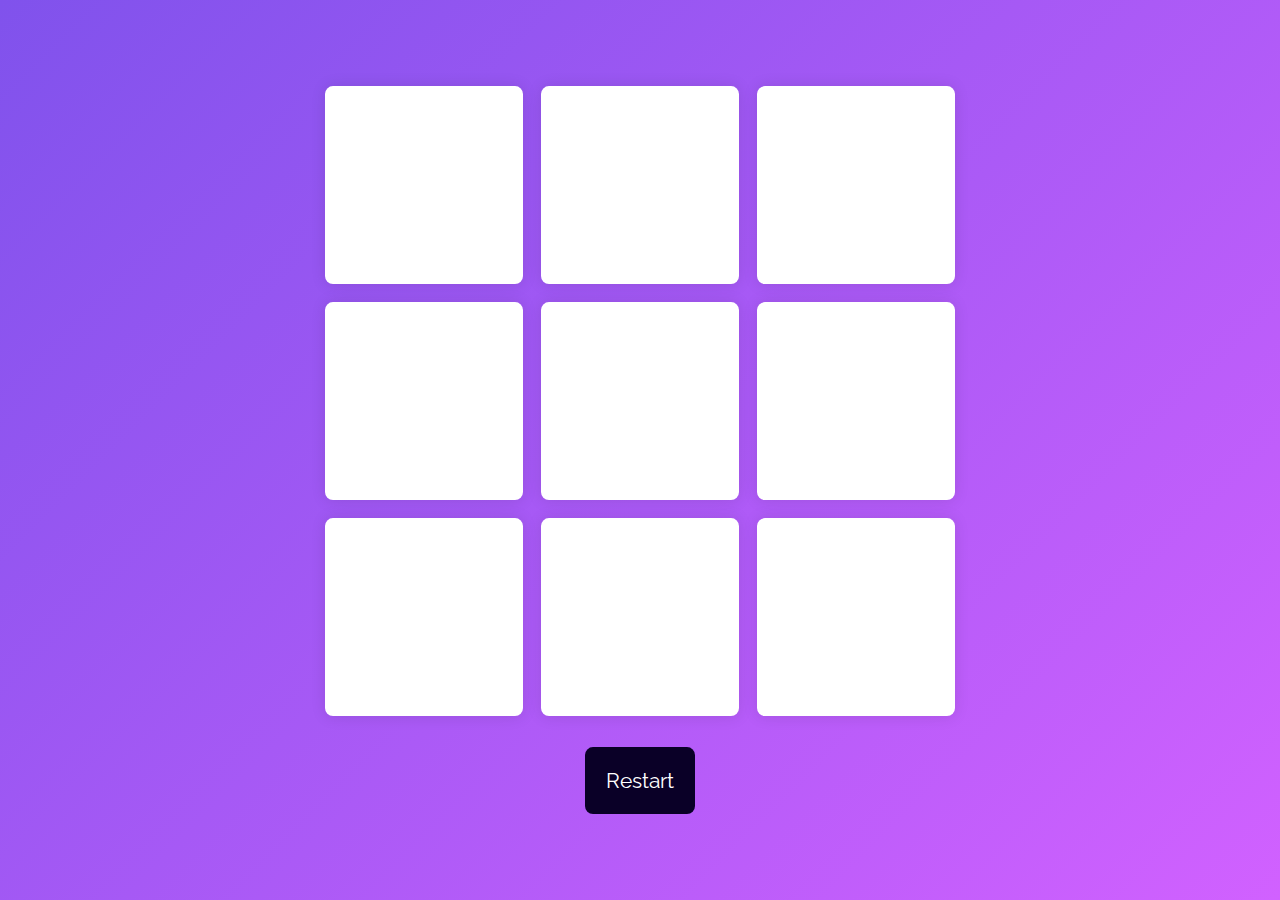
<file: tic tac toe/index.html>
<!DOCTYPE html>
<html lang="en">
    <meta name="viewport" content="width=device-width, initial-scale=1.0">
    <title>Tic Tac Toe</title>
    <!-- Google Fonts -->
    <link href="https://fonts.googleapis.com/css2?family=Raleway:wght@700&display=swap" rel="stylesheet">
    <!-- Stylesheet -->
    <link rel="stylesheet" href="style.css">
</head>
<body>
   <div class="wrapper">
       <div class="container">
           <button class="button-option"></button>
           <button class="button-option"></button>
           <button class="button-option"></button>
           <button class="button-option"></button>
           <button class="button-option"></button>
           <button class="button-option"></button>
           <button class="button-option"></button>
           <button class="button-option"></button>
           <button class="button-option"></button>
       </div>
       <button id="restart">Restart</button>
   </div>

   <div class="popup hide">
       <p id="message">Sample Message</p>
       <button id="new-game">New Game</button>
   </div>
   
    <!-- Script -->
    <script src="script.js"></script>
</body>
</html>
</file>
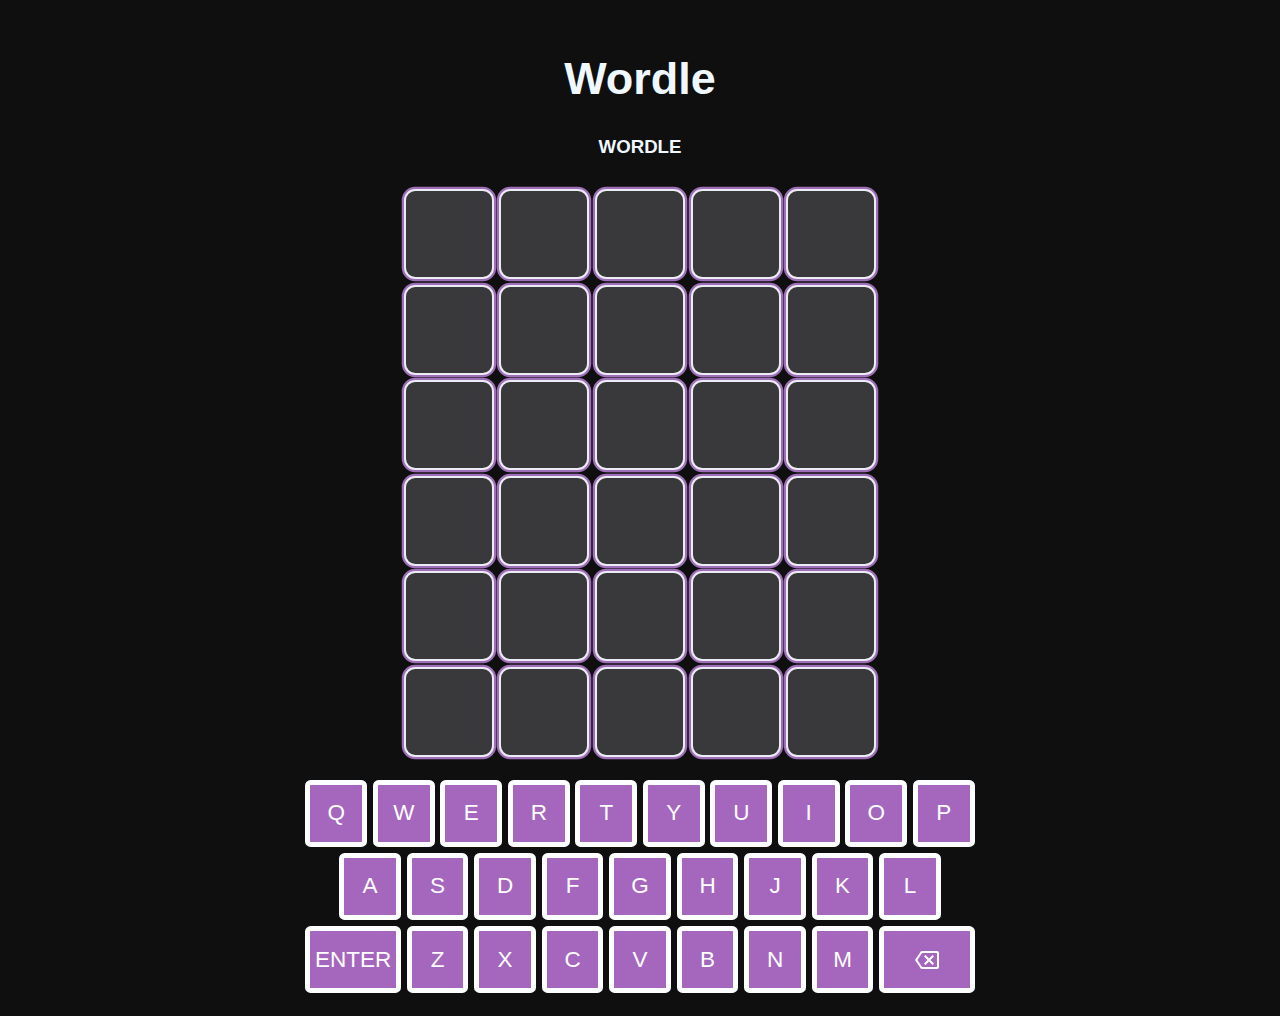
<file: WORDLE1/index.html>
<!DOCTYPE html>
<html lang="en">
<head>
  <meta charset="UTF-8">
  <meta http-equiv="X-UA-Compatible" content="IE=edge">
  <meta name="viewport" content="width=device-width, initial-scale=1.0">
  <link rel="stylesheet" href="styles.css">
  <script src="script.js" defer></script>
  <title>Wordle </title>
</head>
<body>
  <section>
    <h1 style="color: aliceblue; text-align:center; text: size 20%;">Wordle</h1>
    <h5 style="color: aliceblue; text-align:center; text: size 20%;">WORDLE</p>
  </section>
  <div class="alert-container" data-alert-container></div>
  <div data-guess-grid class="guess-grid">
    <div class="tile"></div>
    <div class="tile"></div>
    <div class="tile"></div>
    <div class="tile"></div>
    <div class="tile"></div>
    <div class="tile"></div>
    <div class="tile"></div>
    <div class="tile"></div>
    <div class="tile"></div>
    <div class="tile"></div>
    <div class="tile"></div>
    <div class="tile"></div>
    <div class="tile"></div>
    <div class="tile"></div>
    <div class="tile"></div>
    <div class="tile"></div>
    <div class="tile"></div>
    <div class="tile"></div>
    <div class="tile"></div>
    <div class="tile"></div>
    <div class="tile"></div>
    <div class="tile"></div>
    <div class="tile"></div>
    <div class="tile"></div>
    <div class="tile"></div>
    <div class="tile"></div>
    <div class="tile"></div>
    <div class="tile"></div>
    <div class="tile"></div>
    <div class="tile"></div>
  </div>
  <div data-keyboard class="keyboard">
    <button class="key" data-key="Q">Q</button>
    <button class="key" data-key="W">W</button>
    <button class="key" data-key="E">E</button>
    <button class="key" data-key="R">R</button>
    <button class="key" data-key="T">T</button>
    <button class="key" data-key="Y">Y</button>
    <button class="key" data-key="U">U</button>
    <button class="key" data-key="I">I</button>
    <button class="key" data-key="O">O</button>
    <button class="key" data-key="P">P</button>
    <div class="space"></div>
    <button class="key" data-key="A">A</button>
    <button class="key" data-key="S">S</button>
    <button class="key" data-key="D">D</button>
    <button class="key" data-key="F">F</button>
    <button class="key" data-key="G">G</button>
    <button class="key" data-key="H">H</button>
    <button class="key" data-key="J">J</button>
    <button class="key" data-key="K">K</button>
    <button class="key" data-key="L">L</button>
    <div class="space"></div>
    <button data-enter class="key large">Enter</button>
    <button class="key" data-key="Z">Z</button>
    <button class="key" data-key="X">X</button>
    <button class="key" data-key="C">C</button>
    <button class="key" data-key="V">V</button>
    <button class="key" data-key="B">B</button>
    <button class="key" data-key="N">N</button>
    <button class="key" data-key="M">M</button>
    <button data-delete class="key large">
      <svg xmlns="http://www.w3.org/2000/svg" height="24" viewBox="0 0 24 24" width="24">
        <path fill="var(--color-tone-1)" d="M22 3H7c-.69 0-1.23.35-1.59.88L0 12l5.41 8.11c.36.53.9.89 1.59.89h15c1.1 0 2-.9 2-2V5c0-1.1-.9-2-2-2zm0 16H7.07L2.4 12l4.66-7H22v14zm-11.59-2L14 13.41 17.59 17 19 15.59 15.41 12 19 8.41 17.59 7 14 10.59 10.41 7 9 8.41 12.59 12 9 15.59z"></path>
      </svg>
    </button>
  </div>
</body>
</html>
</file>
<file: tic tac toe/style.css>
* {
    padding: 0;
    margin: 0;
    box-sizing: border-box;
    font-family: "Raleway", sans-serif;
  }
  body {
    height: 100vh;
    background: linear-gradient(135deg, #8052ec, #d161ff);
  }
  html {
    font-size: 16px;
  }
  .wrapper {
    position: absolute;
    transform: translate(-50%, -50%);
    top: 50%;
    left: 50%;
  }
  .container {
    width: 70vmin;
    height: 70vmin;
    display: flex;
    flex-wrap: wrap;
    gap: 2vmin;
  }
  .button-option {
    background: #ffffff;
    height: 22vmin;
    width: 22vmin;
    border: none;
    border-radius: 8px;
    font-size: 12vmin;
    color: #d161ff;
    box-shadow: 0 0 15px rgba(0, 0, 0, 0.1);
  }
  #restart {
    font-size: 1.3em;
    padding: 1em;
    border-radius: 8px;
    background-color: #0a0027;
    color: #ffffff;
    border: none;
    position: relative;
    margin: 1.5em auto 0 auto;
    display: block;
  }
  .popup {
    background: linear-gradient(135deg, #8052ec, #d161ff);
    height: 100%;
    width: 100%;
    position: absolute;
    display: flex;
    z-index: 2;
    align-items: center;
    justify-content: center;
    flex-direction: column;
    gap: 1em;
    font-size: 12vmin;
  }
  #new-game {
    font-size: 0.6em;
    padding: 0.5em 1em;
    background-color: #0a0027;
    color: #ffffff;
    border-radius: 0.2em;
    border: none;
  }
  #message {
    color: #ffffff;
    text-align: center;
    font-size: 1em;
  }
  .popup.hide {
    display: none;
  }
</file>
<file: WORDLE1/styles.css>
*, *::after, *::before {
  box-sizing: border-box;
  font-family: Arial;
}

body {
  background-color: hsl(0, 0%, 6%);
  display: flex;
  flex-direction: column;
  min-height: 100vh;
  margin: 0;
  padding: 1em;
  font-size: clamp(.5rem, 2.5vmin, 1.5rem);
}

.keyboard {
  display: grid;
  grid-template-columns: repeat(20, minmax(auto, 1.25em));
  grid-auto-rows: 3em;
  gap: .25em;
  justify-content: center;
}

.key {
  font-size: inherit;
  grid-column: span 2;
  border: 5px solid rgb(253, 254, 255);
  padding: 0;
  display: flex;
  justify-content: center;
  align-items: center;
  background-color: rgb(165, 103, 190);
  color: white;
  fill: white;
  text-transform: uppercase;
  border-radius: .25em;
  cursor: pointer;
  user-select: none;
}

.key.large {
  grid-column: span 3;
}

/* .key > svg {
  width: 1.75em;
  height: 1.75em;
}

.key:hover, .key:focus {
  --lightness-offset: 10%;
}

.key.wrong {
  --lightness: 23%;
}

.key.wrong-location {
  --hue: 49;
  --saturation: 51%;
  --lightness: 47%;
}

.key.correct {
  --hue: 115;
  --saturation: 29%;
  --lightness: 43%;
} */

.guess-grid {
  display: grid;
  justify-content: center;
  align-content: center;
  flex-grow: 1;
  grid-template-columns: repeat(5, 4em);
  grid-template-rows: repeat(6, 4em);
  gap: .25em;
  margin-bottom: 1em;
}

.tile {
  font-size: 2em;
  color: white;
  background-color: hsl(240, 2%, 23%);
  border: .05em solid hsl(240, 25%, 94%);
  border-radius: .25em;
  box-shadow: 0 0 0 .05em hsl(278, 34%, 58%);
  text-transform: uppercase;
  font-weight: bold;
  display: flex;
  justify-content: center;
  align-items: center;
  user-select: none;
  transition: transform 250ms linear;
}

.tile[data-state="active"] {
  border-color: hsl(200, 1%, 34%);
}

.tile[data-state="wrong"] {
  border: none;
  background-color: hsl(240, 2%, 23%);
}

.tile[data-state="wrong-location"] {
  border: none;
  background-color: hsl(49, 51%, 47%);
}

.tile[data-state="correct"] {
  border: none;
  background-color: hsl(115, 29%, 43%);
}

/* .tile.shake {
  animation: shake 250ms ease-in-out;
}

.tile.dance {
  animation: dance 500ms ease-in-out;
} */

.tile.flip {
  transform: rotateX(90deg);
}

/* @keyframes shake {
  10% {
    transform: translateX(-5%);
  }

  30% {
    transform: translateX(5%);
  }

  50% {
    transform: translateX(-7.5%);
  }

  70% {
    transform: translateX(7.5%);
  }

  90% {
    transform: translateX(-5%);
  }

  100% {
    transform: translateX(0);
  }
}

@keyframes dance {
  20% {
    transform: translateY(-50%);
  }  

  40% {
    transform: translateY(5%);
  }  

  60% {
    transform: translateY(-25%);
  }  

  80% {
    transform: translateY(2.5%);
  }  

  90% {
    transform: translateY(-5%);
  }  

  100% {
    transform: translateY(0);
  }
} */

.alert-container {
  position: fixed;
  top: 10vh;
  left: 50vw;
  transform: translateX(-50%);
  z-index: 1;
  display: flex;
  flex-direction: column;
  align-items: center;
}

.alert {
  pointer-events: none;
  background-color: hsl(204, 7%, 85%);
  padding: .75em;
  border-radius: .25em;
  opacity: 1;
  transition: opacity 500ms ease-in-out;
  margin-bottom: .5em;
}

.alert:last-child {
  margin-bottom: 0;
}

.alert.hide {
  opacity: 0;
}
</file>
